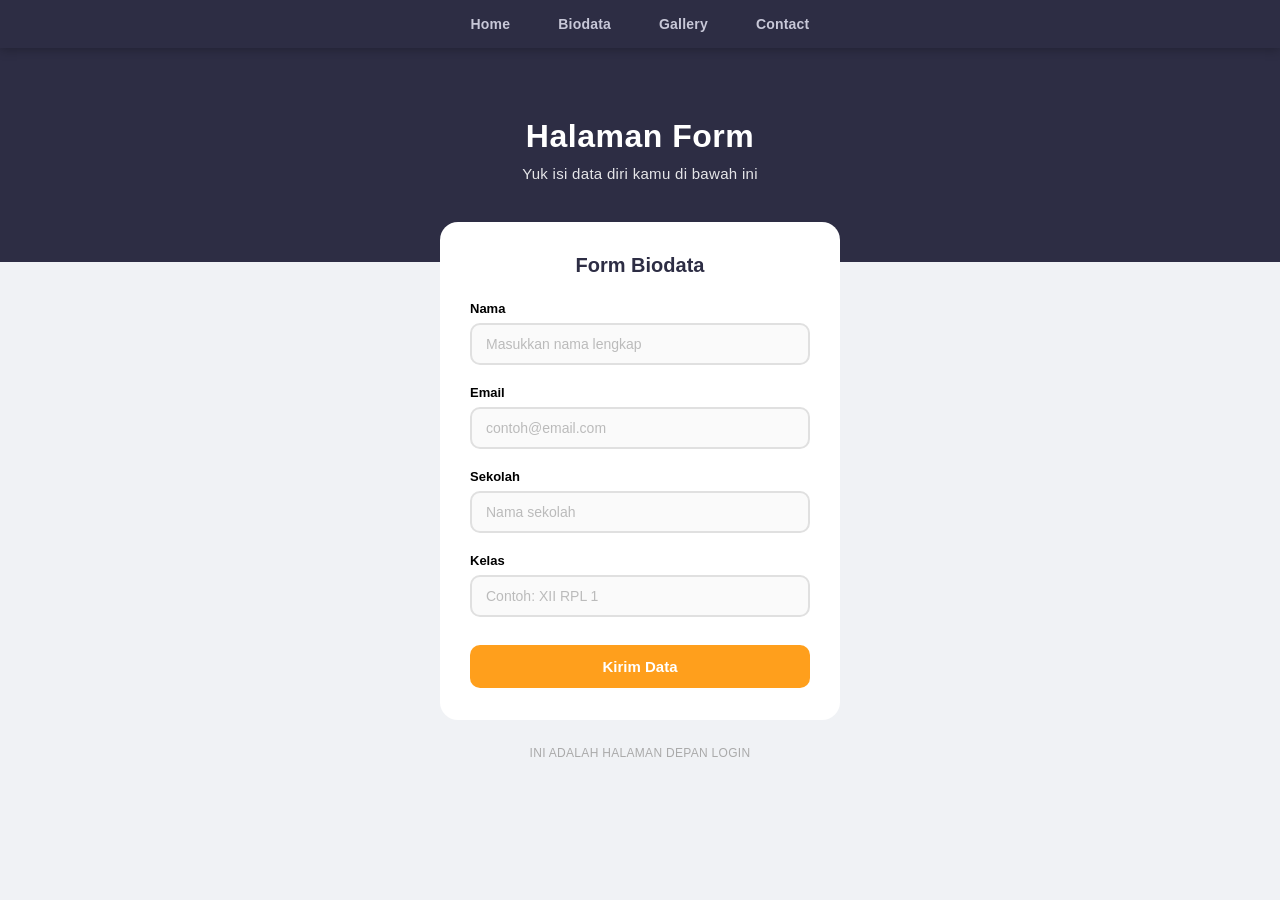
<file: index.html>
<!DOCTYPE html>
<html lang="en">
<head>
    <meta charset="UTF-8">
    <meta name="viewport" content="width=device-width, initial-scale=1.0">
    <title>Form Biodata</title>
    <link rel="stylesheet" href="style.css">
</head>
<body class="halaman-home">

    <nav class="navigasi">
        <ul class="navigasi-list">
            <li><a href="index.html" class="active">Home</a></li>
            <li><a href="biodata.html">Biodata</a></li>
            <li><a href="gallery.html">Gallery</a></li>
            <li><a href="contact.html">Contact</a></li>
        </ul>
    </nav>

    <header class="hero">
        <div class="blob blob-1"></div>
        <div class="blob blob-2"></div>
        <h1 class="judul">Halaman Form</h1>
        <p class="hero-sub">Yuk isi data diri kamu di bawah ini</p>
    </header>

    <div class="container">
        <form id="form-biodata" class="form-biodata">
            <h2>Form Biodata</h2>

            <div class="form-group">
                <label for="nama">Nama</label>
                <input type="text" id="nama" placeholder="Masukkan nama lengkap" required>
            </div>

            <div class="form-group">
                <label for="email">Email</label>
                <input type="email" id="email" placeholder="contoh@email.com" required>
            </div>

            <div class="form-group">
                <label for="sekolah">Sekolah</label>
                <input type="text" id="sekolah" placeholder="Nama sekolah" required>
            </div>

            <div class="form-group">
                <label for="kelas">Kelas</label>
                <input type="text" id="kelas" placeholder="Contoh: XII RPL 1" required>
            </div>

            <button class="btn btn-simpan" type="submit">Kirim Data</button>
        </form>
    </div>

    <p class="p1">INI ADALAH HALAMAN DEPAN LOGIN</p>

    <script>
        document.getElementById('form-biodata').addEventListener('submit', function(e) {
            e.preventDefault();

            var data = {
                nama:    document.getElementById('nama').value.trim(),
                email:   document.getElementById('email').value.trim(),
                sekolah: document.getElementById('sekolah').value.trim(),
                kelas:   document.getElementById('kelas').value.trim()
            };

            var dataLama = JSON.parse(localStorage.getItem('biodataList') || '[]');
            dataLama.push(data);
            localStorage.setItem('biodataList', JSON.stringify(dataLama));

            window.location.href = 'contact.html';
        });
    </script>

</body>
</html>
</file>
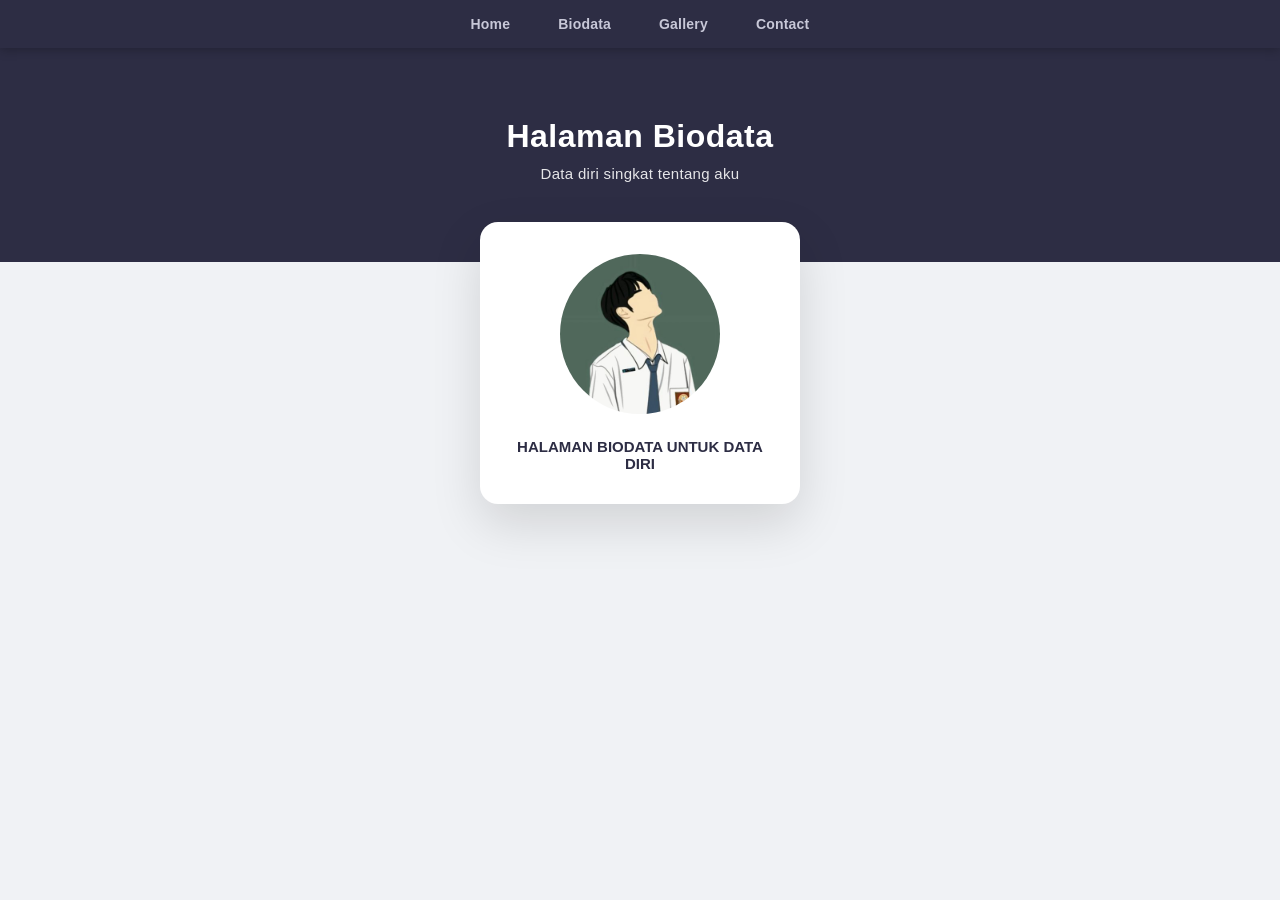
<file: biodata.html>
<!DOCTYPE html>
<html lang="en">
<head>
    <meta charset="UTF-8">
    <meta name="viewport" content="width=device-width, initial-scale=1.0">
    <title>Halaman Biodata</title>
    <link rel="stylesheet" href="style.css">
</head>
<body class="halaman-biodata">

    <nav class="navigasi">
        <ul class="navigasi-list">
            <li><a href="index.html">Home</a></li>
            <li><a href="biodata.html" class="active">Biodata</a></li>
            <li><a href="gallery.html">Gallery</a></li>
            <li><a href="contact.html">Contact</a></li>
        </ul>
    </nav>

    <header class="hero hero-small">
        <div class="blob blob-1"></div>
        <div class="blob blob-2"></div>
        <h1 class="judul">Halaman Biodata</h1>
        <p class="hero-sub">Data diri singkat tentang aku</p>
    </header>

    <div class="biodata-card">
        <div class="foto">
            <img src="hary.jpeg" alt="Foto Hary">
        </div>
        <p class="p-biodata"><b>HALAMAN BIODATA UNTUK DATA DIRI</b></p>
    </div>

</body>
</html>
</file>
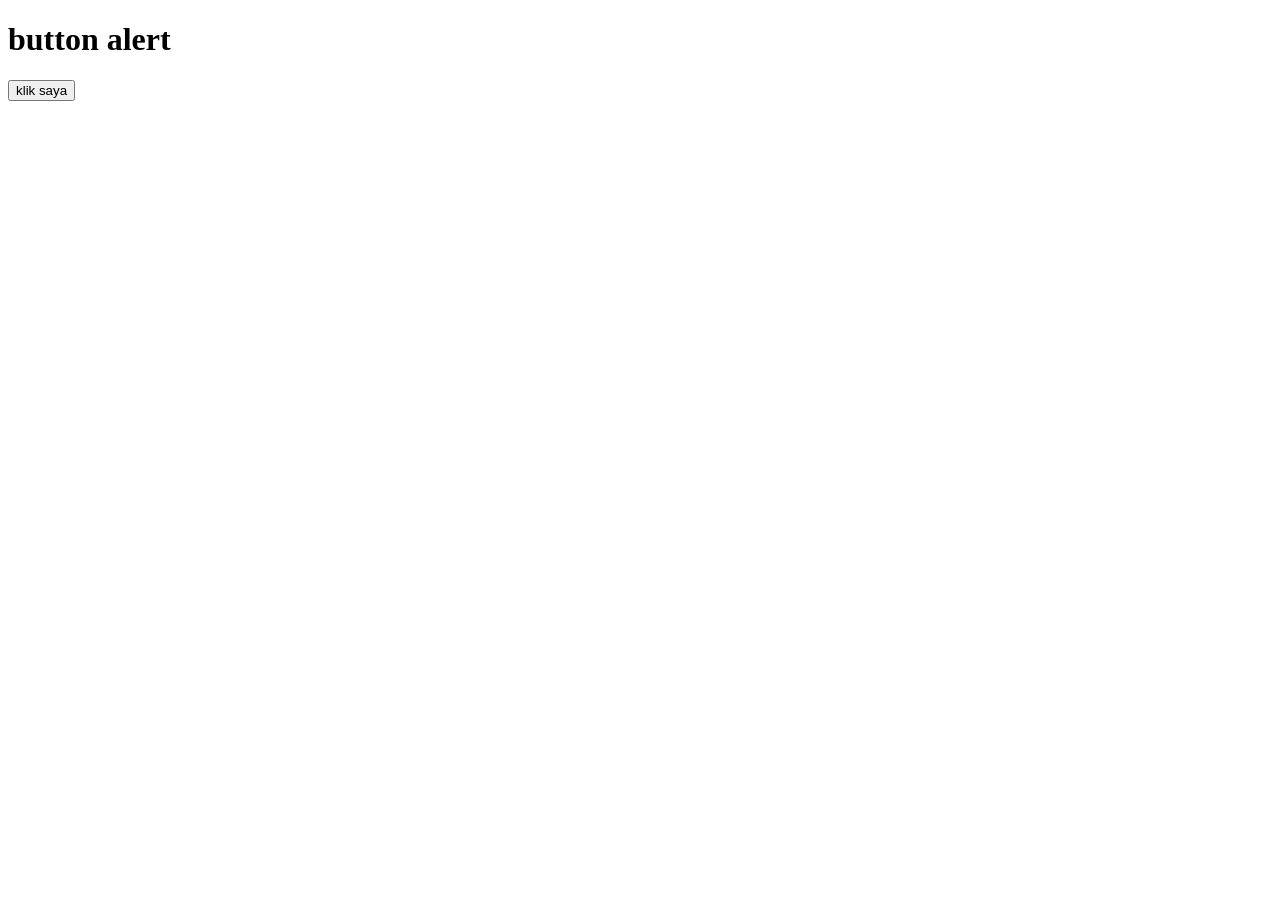
<file: button.html>
<!DOCTYPE html>
<html lang="en">
<head>
    <meta charset="UTF-8">
    <meta name="viewport" content="width=device-width, initial-scale=1.0">
    <title>menampilkan alert</title>
</head>
<body>
    <h1>button alert</h1>
    <button onclick="halo()">klik saya</button>
    <script>
        function halo() {
            alert("Halo, saya hary");
        }
    </script>
</body>
</html>
</file>
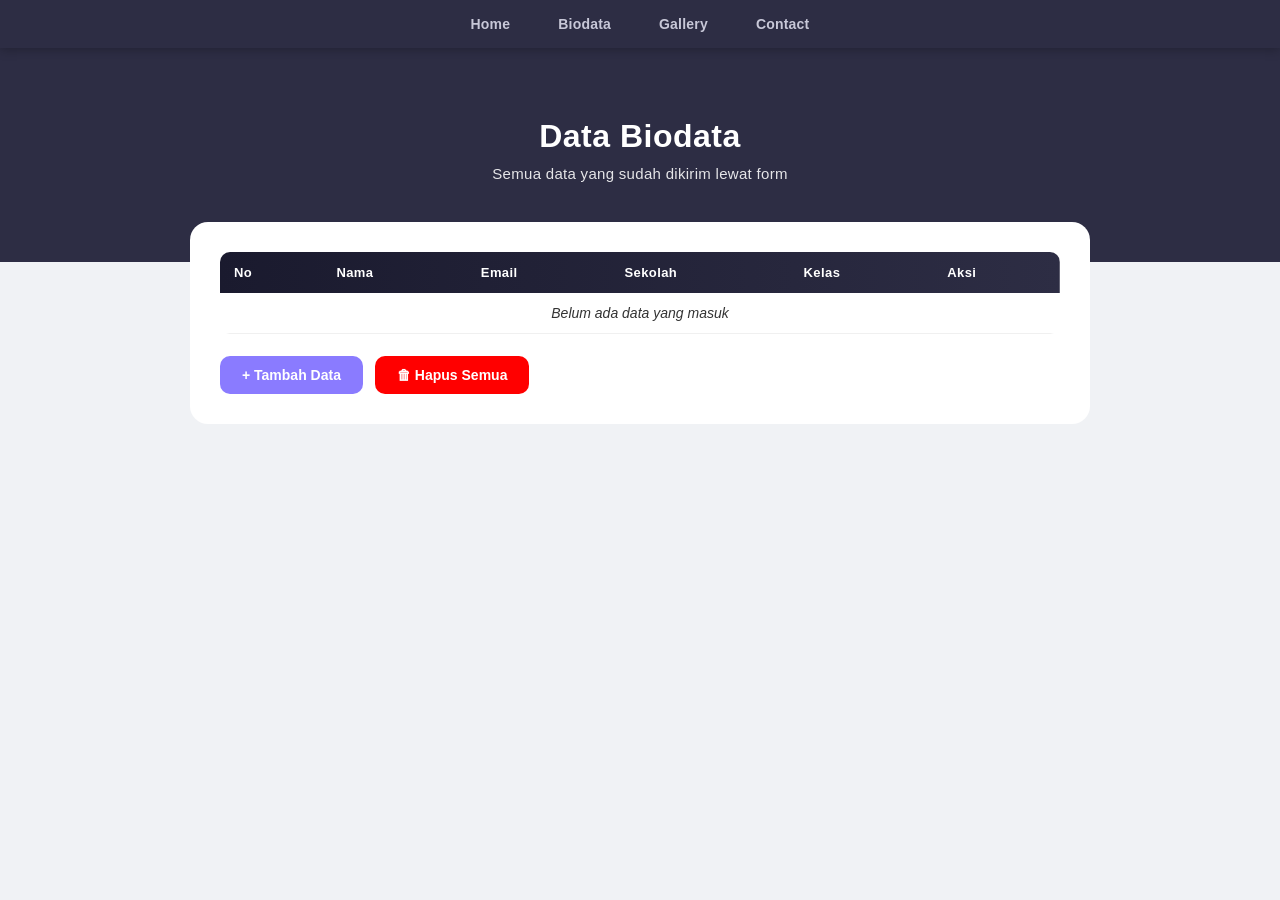
<file: contact.html>
<!DOCTYPE html>
<html lang="en">
<head>
    <meta charset="UTF-8">
    <meta name="viewport" content="width=device-width, initial-scale=1.0">
    <title>Data Biodata</title>
    <link rel="stylesheet" href="style.css">
</head>
<body class="halaman-contact">

    <nav class="navigasi">
        <ul class="navigasi-list">
            <li><a href="index.html">Home</a></li>
            <li><a href="biodata.html">Biodata</a></li>
            <li><a href="gallery.html">Gallery</a></li>
            <li><a href="contact.html" class="active">Contact</a></li>
        </ul>
    </nav>

    <header class="hero hero-small">
        <div class="blob blob-1"></div>
        <div class="blob blob-2"></div>
        <h2 class="judul">Data Biodata</h2>
        <p class="hero-sub">Semua data yang sudah dikirim lewat form</p>
    </header>

    <div class="contact-wrap">
        <table class="contact-table">
            <thead>
                <tr>
                    <th>No</th>
                    <th>Nama</th>
                    <th>Email</th>
                    <th>Sekolah</th>
                    <th>Kelas</th>
                    <th>Aksi</th>
                </tr>
            </thead>
            <tbody id="tabel-body"></tbody>
        </table>

        <div class="contact-actions">
            <a href="index.html" class="btn btn-tambah">+ Tambah Data</a>
            <button class="btn btn-hapus-semua" onclick="hapusSemua()">&#128465; Hapus Semua</button>
        </div>
    </div>

    <script>
        function escapeHtml(text) {
            var div = document.createElement('div');
            div.appendChild(document.createTextNode(String(text)));
            return div.innerHTML;
        }

        function tampilkanData() {
            var tbody = document.getElementById('tabel-body');
            var dataList = JSON.parse(localStorage.getItem('biodataList') || '[]');

            tbody.innerHTML = '';

            if (dataList.length === 0) {
                tbody.innerHTML = '<tr><td colspan="6" class="empty-state">Belum ada data yang masuk</td></tr>';
                return;
            }

            dataList.forEach(function(item, index) {
                var tr = document.createElement('tr');
                tr.innerHTML =
                    '<td class="td-no">' + (index + 1) + '</td>' +
                    '<td>' + escapeHtml(item.nama)    + '</td>' +
                    '<td>' + escapeHtml(item.email)   + '</td>' +
                    '<td>' + escapeHtml(item.sekolah) + '</td>' +
                    '<td>' + escapeHtml(item.kelas)   + '</td>' +
                    '<td><button class="btn-hapus-row" onclick="hapusBaris(' + index + ')">&#10005;</button></td>';
                tbody.appendChild(tr);
            });
        }

        function hapusBaris(index) {
            var dataList = JSON.parse(localStorage.getItem('biodataList') || '[]');
            dataList.splice(index, 1);
            localStorage.setItem('biodataList', JSON.stringify(dataList));
            tampilkanData();
        }

        function hapusSemua() {
            if (confirm('Yakin mau hapus semua data?')) {
                localStorage.removeItem('biodataList');
                tampilkanData();
            }
        }

        tampilkanData();
    </script>

</body>
</html>
</file>
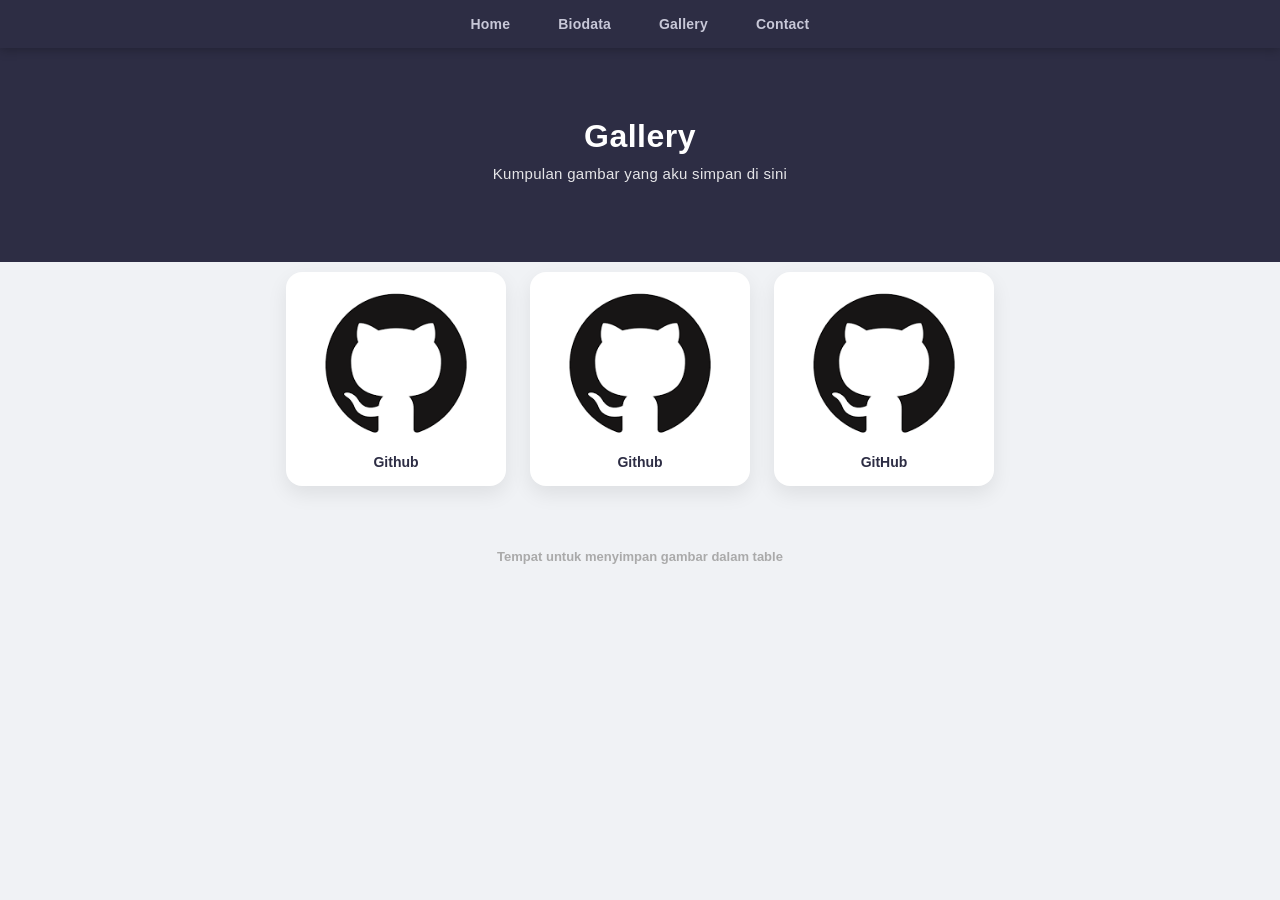
<file: gallery.html>
<!DOCTYPE html>
<html lang="en">
<head>
    <meta charset="UTF-8">
    <meta name="viewport" content="width=device-width, initial-scale=1.0">
    <title>Halaman Gallery</title>
    <link rel="stylesheet" href="style.css">
</head>
<body class="halaman-gallery">

    <nav class="navigasi">
        <ul class="navigasi-list">
            <li><a href="index.html">Home</a></li>
            <li><a href="biodata.html">Biodata</a></li>
            <li><a href="gallery.html" class="active">Gallery</a></li>
            <li><a href="contact.html">Contact</a></li>
        </ul>
    </nav>

    <header class="hero hero-small">
        <div class="blob blob-1"></div>
        <div class="blob blob-2"></div>
        <h1 class="judul">Gallery</h1>
        <p class="hero-sub">Kumpulan gambar yang aku simpan di sini</p>
    </header>

    <div class="gallery-grid">
        <div class="gallery-card">
            <img src="github.png" alt="RPL 1">
            <p>Github</p>
        </div>
        <div class="gallery-card">
            <img src="github.png" alt="Sekolah">
            <p>Github</p>
        </div>
        <div class="gallery-card">
            <img src="github.png" alt="GitHub">
            <p>GitHub</p>
        </div>
    </div>

    <p class="p"><b>Tempat untuk menyimpan gambar dalam table</b></p>

</body>
</html>
</file>
<file: style.css>
* {
    box-sizing: border-box;
}

body {
    margin: 0;
    background-color: #f0f2f5;
    font-family: 'Segoe UI', Tahoma, Verdana, Arial, sans-serif;
}

.navigasi {
    background: #2d2d44;
    padding: 0;
    margin: 0;
    position: sticky;
    top: 0;
    z-index: 10;
    box-shadow: 0 2px 10px rgba(0,0,0,0.25);
}

.navigasi-list {
    display: flex;
    justify-content: center;
    list-style: none;
    margin: 0;
    padding: 0;
    gap: 4px;
}

.navigasi-list li a {
    position: relative;
    display: block;
    color: #c8c8d8;
    text-decoration: none;
    font-weight: 600;
    font-size: 14px;
    padding: 16px 22px;
    letter-spacing: 0.2px;
}

.hero {
    position: relative;
    overflow: hidden;
    background: #2d2d44;
    padding: 70px 20px 80px;
    text-align: center;
    color: white;
}

.hero-sub {
    position: relative;
    margin: 10px 0 0;
    font-size: 15px;
    opacity: 0.88;
    letter-spacing: 0.3px;
}

.judul{
    position: relative;
    color: white;
    text-align: center;
    font-size: 32px;
    font-weight: 700;
    margin: 0;
    letter-spacing: 0.5px;
}

.container {
    display: flex;
    justify-content: center;
    margin-top: -40px;
    padding: 0 16px 50px;
    position: relative;
    z-index: 2;
}

.form-biodata {
    background: white;
    padding: 32px 30px;
    border-radius: 18px;
    width: 100%;
    max-width: 400px;
}

.form-biodata h2 {
    text-align: center;
    color: #2d2d44;
    margin: 0 0 24px;
    font-size: 20px;
}

.form-group {
    margin-bottom: 20px;
}

.form-group label {
    display: block;
    font-size: 13px;
    font-weight: 600;
    color: black;
    margin-bottom: 7px;
}

.form-group input {
    width: 100%;
    padding: 11px 14px;
    border: 2px solid #e0e0e0;
    border-radius: 10px;
    font-size: 14px;
    font-family: inherit;
    color: #333;
    background: #fafafa;
}

.form-group input::placeholder {
    color: #bbb;
}

.btn {
    border: none;
    border-radius: 10px;
    cursor: pointer;
    font-family: inherit;
    font-weight: 600;
}

.btn-simpan {
    width: 100%;
    padding: 13px;
    background: #ff9f1c;
    color: white;
    font-size: 15px;
    margin-top: 8px;
}

.p1 {
    color: #aaa;
    text-align: center;
    padding: 0 0 50px;
    font-size: 12px;
    font-style: normal;
    letter-spacing: 0.3px;
    margin-top: -24px;
}

.halaman-gallery {
    background-color: #f0f2f5;
    padding-bottom: 60px;
}

.gallery-grid {
    display: flex;
    flex-wrap: wrap;
    justify-content: center;
    gap: 24px;
    padding: 50px 20px;
    position: relative;
    z-index: 2;
    margin-top: -40px;
}

.gallery-card {
    background: white;
    border-radius: 16px;
    padding: 16px;
    width: 220px;
    text-align: center;
    box-shadow: 0 8px 20px rgba(0,0,0,0.08);
}

.gallery-card img {
    width: 100%;
    height: 150px;
    object-fit: cover;
    border-radius: 10px;
}

.gallery-card p {
    margin: 12px 0 0;
    font-weight: 600;
    color: #2d2d44;
    font-size: 14px;
}

.p {
    color: #aaa;
    text-align: center;
    font-size: 13px;
    padding-bottom: 20px;
}

.halaman-biodata {
    background-color: #f0f2f5;
    padding-bottom: 60px;
}

.biodata-card {
    background: white;
    width: 320px;
    margin: -40px auto 0;
    padding: 32px 30px;
    border-radius: 18px;
    text-align: center;
    box-shadow: 0 20px 50px rgba(0,0,0,0.13);
    position: relative;
    z-index: 2;
}

.foto {
    text-align: center;
    margin: 0;
}

.foto img {
    width: 160px;
    height: 160px;
    border-radius: 50%;
    object-fit: cover;
}

.p-biodata {
    color: #2d2d44;
    font-size: 15px;
    margin-top: 20px;
    margin-bottom: 0;
}

.halaman-contact {
    background-color: #f0f2f5;
    padding-bottom: 60px;
}

.contact-wrap {
    max-width: 900px;
    margin: -40px auto 0;
    background: white;
    border-radius: 18px;
    padding: 30px;
    position: relative;
    z-index: 2;
}

.contact-table {
    width: 100%;
    border-collapse: collapse;
    border-radius: 10px;
    overflow: hidden;
}

.contact-table thead {
    background: linear-gradient(90deg, #1a1a2e, #2d2d44);
}

.contact-table th {
    color: white;
    padding: 13px 14px;
    text-align: left;
    font-size: 13px;
    font-weight: 600;
    letter-spacing: 0.4px;
}

.contact-table td {
    padding: 12px 14px;
    border-bottom: 1px solid #f0f0f0;
    font-size: 14px;
    color: #333;
    vertical-align: middle;
}

.td-no {
    color: #999;
    font-weight: 600;
    font-size: 13px;
    width: 40px;
    text-align: center;
}

.empty-state {
    text-align: center;
    color: #bbb;
    font-style: italic;
    padding: 32px;
    font-size: 14px;
}

.contact-actions {
    display: flex;
    gap: 12px;
    margin-top: 22px;
    align-items: center;
}

.btn-tambah {
    display: inline-block;
    padding: 11px 22px;
    font-size: 14px;
    font-weight: 600;
    text-decoration: none;
    background: #8a7bff;
    color: white;
    border-radius: 10px;
}

.btn-hapus-semua {
    display: inline-block;
    padding: 11px 22px;
    font-size: 14px;
    font-weight: 600;
    font-family: inherit;
    background: red;
    color: white;
    border: none;
    border-radius: 10px;
    cursor: pointer;
}

.btn-hapus-row {
    background: #fee2e2;
    color: #dc2626;
    border: none;
    border-radius: 6px;
    padding: 5px 11px;
    cursor: pointer;
    font-size: 13px;
    font-weight: 700;
}
</file>
